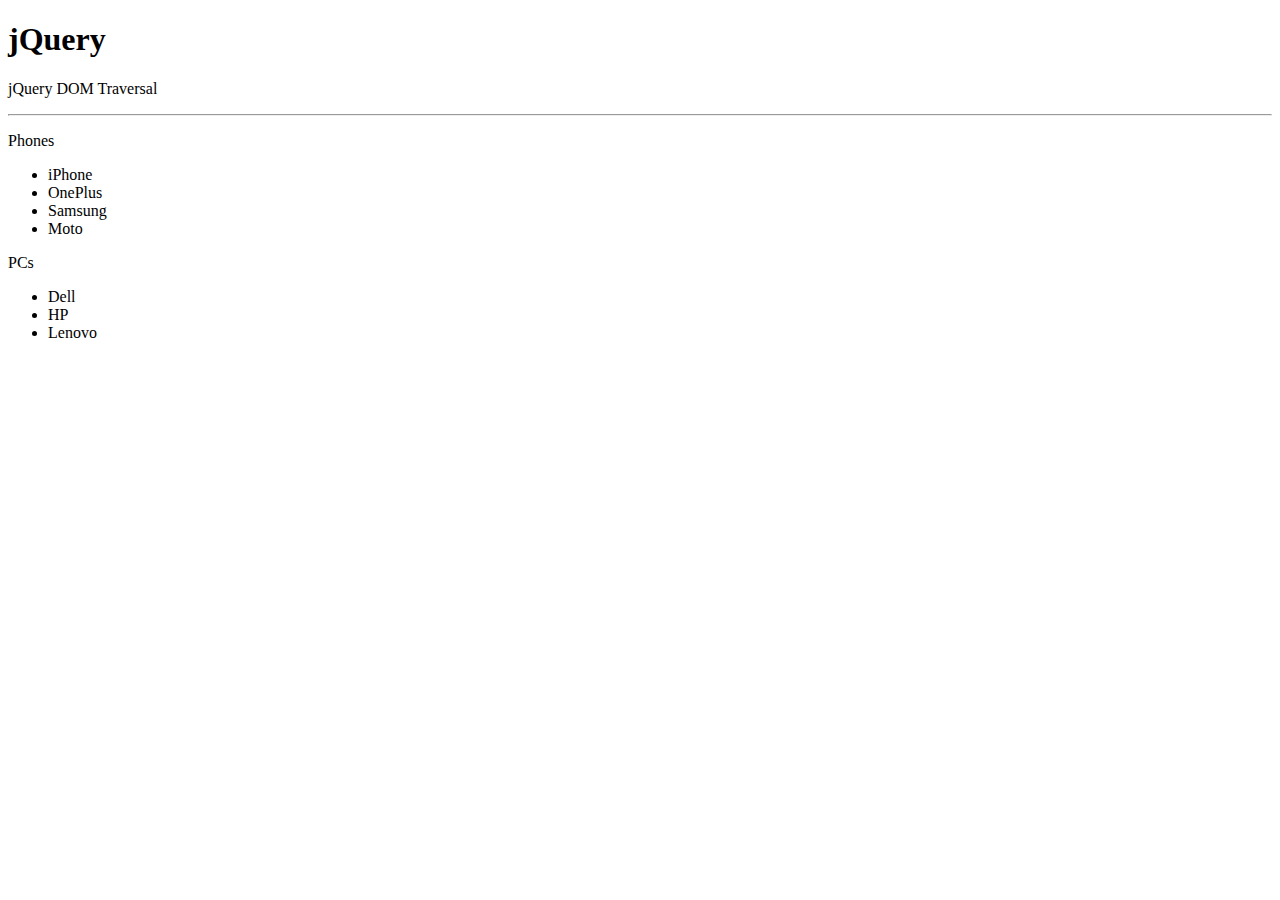
<file: index.html>
<!DOCTYPE html>
<html>

<head>
    <script src="https://ajax.googleapis.com/ajax/libs/jquery/3.6.3/jquery.min.js"></script>
    <script src='./jquerydom.js'></script>
</head>

<body>
    <h1>jQuery</h1>
    <p>jQuery DOM Traversal</p>
    <hr />
    <div id="productList">
        <div>
            <p id="phones">Phones</p>
            <ul id="phoneList">
                <li>iPhone</li>
                <li>OnePlus</li>
                <li>Samsung</li>
                <li>Moto</li>
            </ul>
        </div>
        <div>
            <p id="pcs">PCs</p>
            <div>
                <ul>
                    <li>Dell</li>
                    <li>HP</li>
                    <li>Lenovo</li>
                </ul>
            </div>
        </div>
    </div>
</body>

</html>
</file>
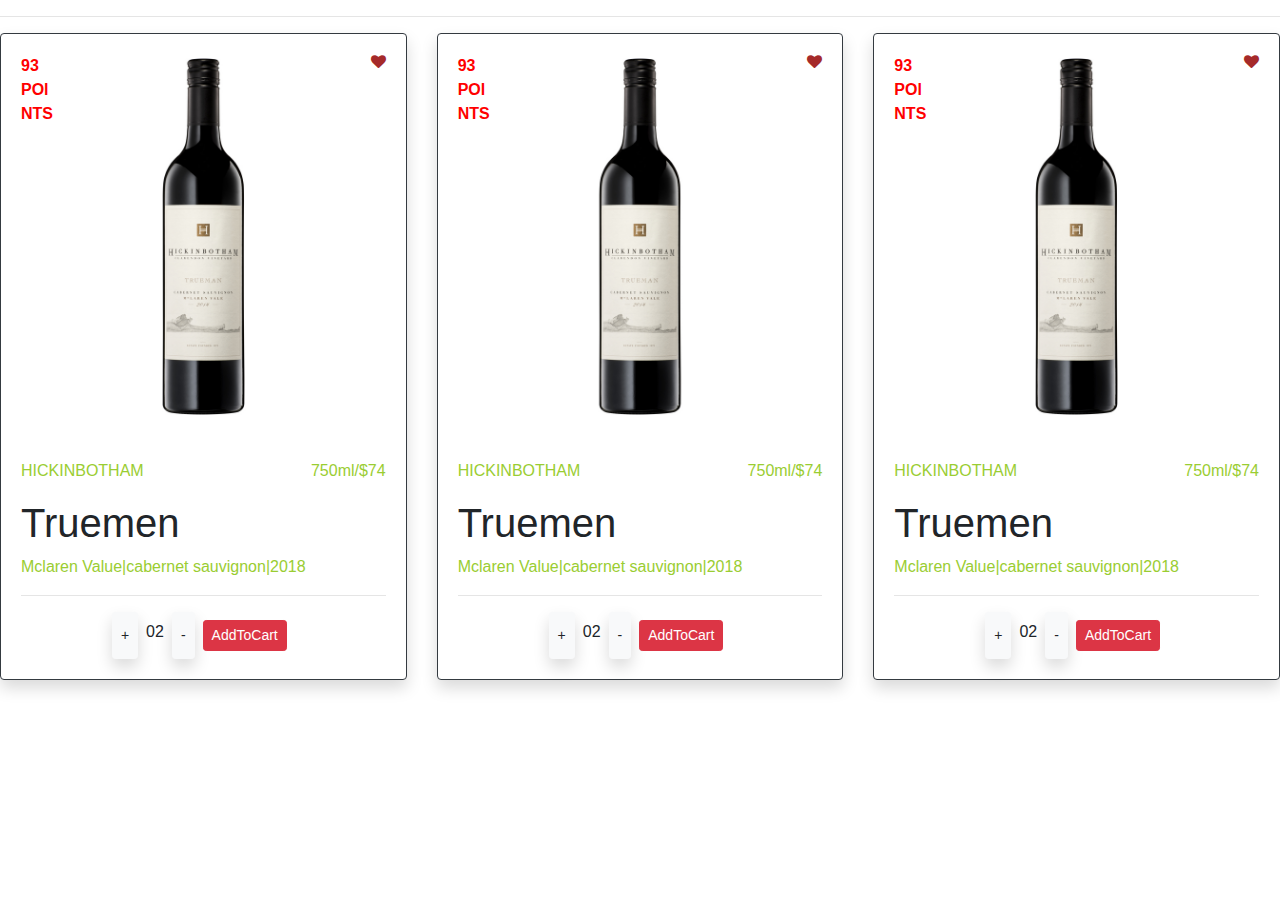
<file: add to cart.html>
<!DOCTYPE html>
<html lang="en">

<head>
  <title>Bootstrap Card</title>
  <meta charset="utf-8">
  <meta name="viewport" content="width=device-width, initial-scale=1">
  <link rel="stylesheet" href="https://cdn.jsdelivr.net/npm/bootstrap@4.6.2/dist/css/bootstrap.min.css">
  <script src="https://cdn.jsdelivr.net/npm/jquery@3.6.4/dist/jquery.slim.min.js"></script>
  <script src="https://cdn.jsdelivr.net/npm/popper.js@1.16.1/dist/umd/popper.min.js"></script>
  <script src="https://cdn.jsdelivr.net/npm/bootstrap@4.6.2/dist/js/bootstrap.bundle.min.js"></script>
  <link rel="stylesheet" href="https://cdnjs.cloudflare.com/ajax/libs/font-awesome/4.7.0/css/font-awesome.min.css">
</head>

<body>

  <hr>
  <div class="row">
    <div class="col-sm-4">
      <div class="card border border-5 border-dark  rounded shadow">
        <img src="image-1933.jpeg" class="card-img-top p-4" alt="...">
        <div class="card-img-overlay">
          <div class="d-flex justify-content-between">
            <p style="color: red;" class="font-weight-bold">93 <br /> POl <br /> NTS</p>
            <i class="fa fa-heart" style="font-size:15px;color: brown;"></i>
          </div>
        </div>
        <div class="card-body">

          <div class="d-flex justify-content-between">
            <p style="color: yellowgreen;">HICKINBOTHAM</p>
            <P style="color: yellowgreen;">750ml/$74</P>
          </div>
          <h1>Truemen</h1>
          <p style="color: yellowgreen;">Mclaren Value|cabernet sauvignon|2018</p>
          <hr>
          <div class="d-flex justify-content-center">
            <button class="btn btn-sm btn-light shadow">+</button>
            <span class="m-2">02</span>
            <button class="btn btn-sm btn-light shadow">-</button>
            <button class="btn btn-sm m-2 btn-danger">AddToCart</button>
          </div>
        </div>
      </div>
    </div>
    <div class="col-sm-4">
      <div class="card border border-5 border-dark  rounded shadow">
        <img src="image-1933.jpeg" class="card-img-top p-4" alt="...">
        <div class="card-img-overlay">
          <div class="d-flex justify-content-between">
            <p style="color: red;" class="font-weight-bold">93 <br /> POl <br /> NTS</p>
            <i class="fa fa-heart" style="font-size:15px;color: brown;"></i>
          </div>
        </div>
        <div class="card-body">

          <div class="d-flex justify-content-between">
            <p style="color: yellowgreen;">HICKINBOTHAM</p>
            <P style="color: yellowgreen;">750ml/$74</P>
          </div>
          <h1>Truemen</h1>
          <p style="color: yellowgreen;">Mclaren Value|cabernet sauvignon|2018</p>
          <hr>
          <div class="d-flex justify-content-center">
            <button class="btn btn-sm btn-light shadow">+</button>
            <span class="m-2">02</span>
            <button class="btn btn-sm btn-light shadow">-</button>
            <button class="btn btn-sm m-2 btn-danger">AddToCart</button>
          </div>
        </div>
      </div>
    </div>

    <div class="col-sm-4">
      <div class="card border border-5 border-dark  rounded shadow">
        <img src="image-1933.jpeg" class="card-img-top p-4" alt="...">
        <div class="card-img-overlay">
          <div class="d-flex justify-content-between">
            <p style="color: red;" class="font-weight-bold">93 <br /> POl <br /> NTS</p>
            <i class="fa fa-heart" style="font-size:15px;color: brown;"></i>
          </div>
        </div>
        <div class="card-body">

          <div class="d-flex justify-content-between">
            <p style="color: yellowgreen;">HICKINBOTHAM</p>
            <P style="color: yellowgreen;">750ml/$74</P>
          </div>
          <h1>Truemen</h1>
          <p style="color: yellowgreen;">Mclaren Value|cabernet sauvignon|2018</p>
          <hr>
          <div class="d-flex justify-content-center">
            <button class="btn btn-sm btn-light shadow">+</button>
            <span class="m-2">02</span>
            <button class="btn btn-sm btn-light shadow">-</button>
            <button class="btn btn-sm m-2 btn-danger">AddToCart</button>
          </div>
        </div>
      </div>
    </div>
  </div>

</body>

</html>
</file>
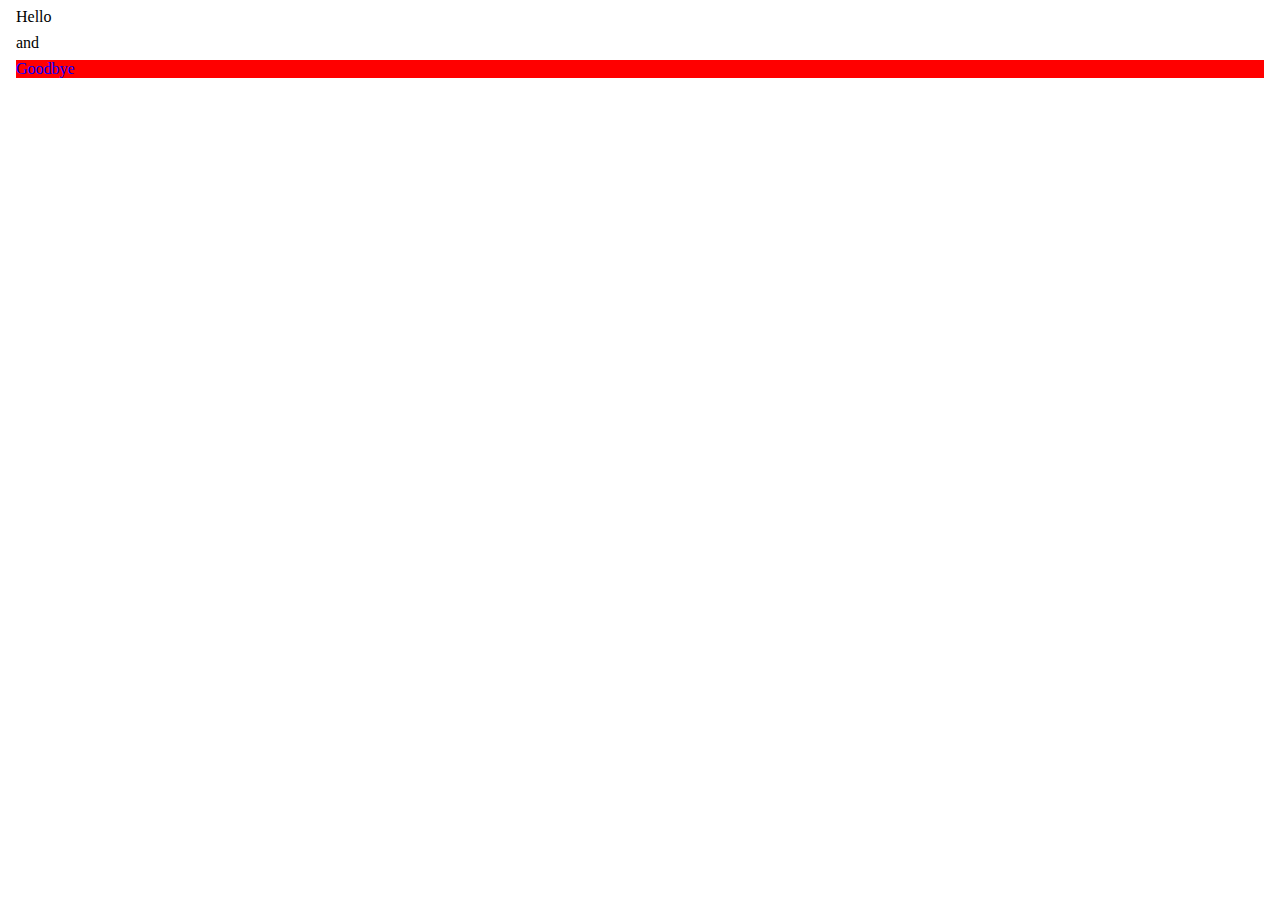
<file: addclass.html>
<!doctype html>
<html lang="en">

<head>
    <meta charset="utf-8">
    <title>addClass demo</title>
    <style>
        p {
            margin: 8px;
            font-size: 16px;
        }

        .hi {
            color: blue;
        }

        .hello {
            background: red;
        }
    </style>
    <script src="https://code.jquery.com/jquery-3.6.3.js"></script>
</head>

<body>

    <p>Hello</p>
    <p>and</p>
    <p>Goodbye</p>

    <script>

        $("p").last().addClass(["hi","hello"]);


    </script>

</body>

</html>
</file>
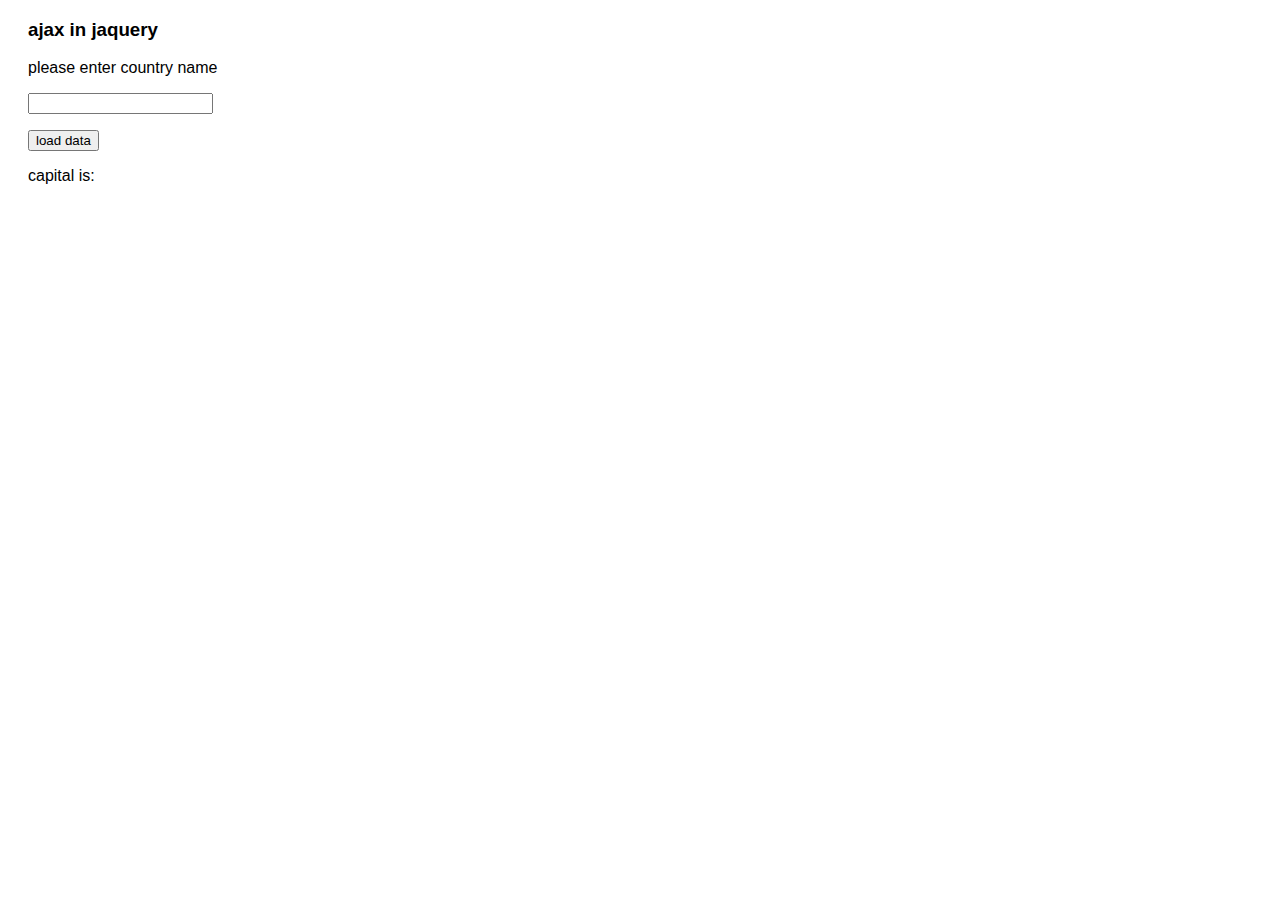
<file: ajax_jquery.html>
<!DOCTYPE html>
<html lang="en">

<head>
    <meta charset="UTF-8">
    <meta http-equiv="X-UA-Compatible" content="IE=edge">
    <meta name="viewport" content="width=device-width, initial-scale=1.0">
    <title>ajax jaquery</title>
    <style>
        body {
            padding-left: 20px;
            font-family: Verdana, Geneva, Tahoma, sans-serif;
        }
    </style>
</head>

<body>
    <h3>ajax in jaquery</h3>
    <p>please enter country name</p>
    <input type="text" name="country" id="country">
    <p>
        <button type="button" id="btn-load-data">load data</button>
    </p>
    capital is:<span id="capital"></span>
    <script src="https://code.jquery.com/jquery-2.2.4.min.js"
        integrity="sha256-BbhdlvQf/xTY9gja0Dq3HiwQF8LaCRTXxZKRutelT44=" crossorigin="anonymous"></script>
    <script>
        $(document).ready(function () {
            var country = $("#country").val();
            var url = "https://restcountries.com/v3.1/name/" + country + "?fullText=true";
            $.ajax({
                "url": url,
                "success": function (response) {
                    var capital = response[0].capital;
                    $("#capital").html(capital);
                }
            });
        });

    </script>

</body>

</html>
</file>
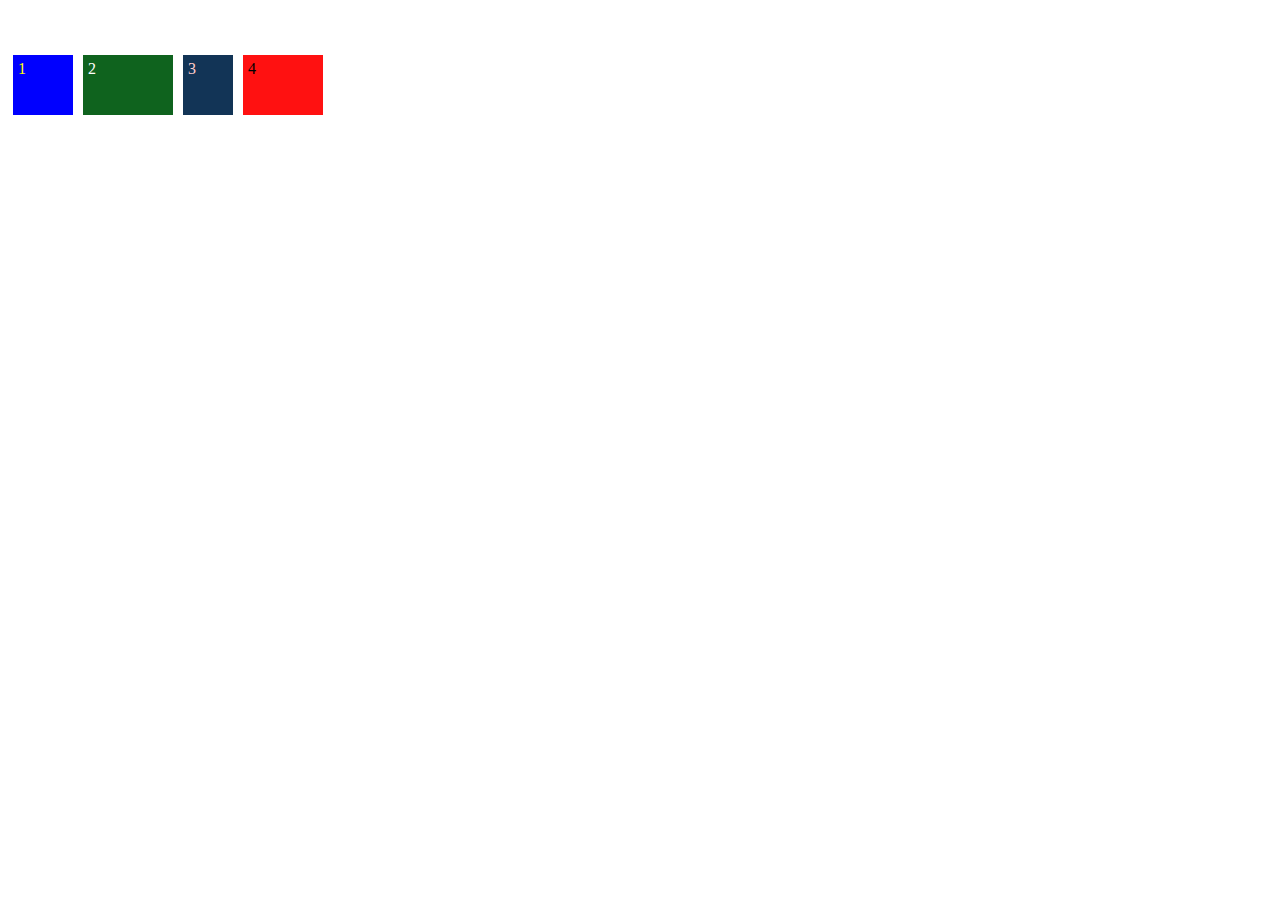
<file: css.html>
<!doctype html>
<html lang="en">

<head>
    <meta charset="utf-8">
    <title>css demo</title>
    <style>
        div {
            height: 50px;
            margin: 5px;
            padding: 5px;
            float: left;
        }

        #box1 {
            width: 50px;
            color: yellow;
            background-color: blue;
        }

        #box2 {
            width: 80px;
            color: rgb(255, 255, 255);
            background-color: rgb(15, 99, 30);
        }

        #box3 {
            width: 40px;
            color: #fcc;
            background-color: #123456;
        }

        #box4 {
            width: 70px;
            background-color: #f11;
        }
    </style>
    <script src="https://code.jquery.com/jquery-3.6.3.js"></script>
</head>

<body>

    <p id="result">&nbsp;</p>
    <div id="box1">1</div>
    <div id="box2">2</div>
    <div id="box3">3</div>
    <div id="box4">4</div>

    <script>
        $("div").on("click", function () {
            var html = ["The clicked div has the following styles:"];

            var styleProps = $(this).css(["width", "height", "color", "background-color"]);
            $.each(styleProps, function (prop, value) {
                html.push(prop + ": " + value);
            });

            $("#result").html(html.join("<br>"));
        });
    </script>

</body>

</html>
</file>
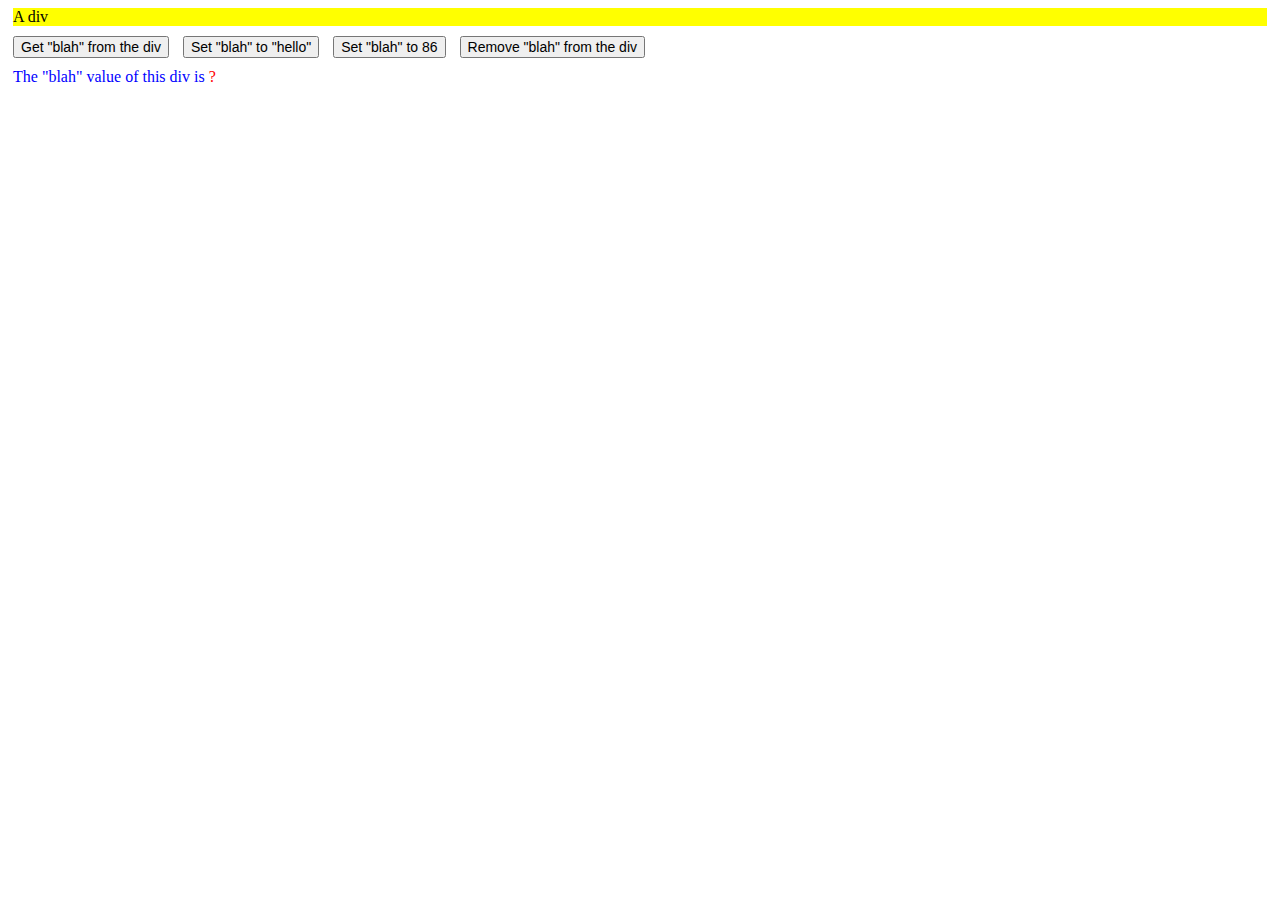
<file: data.html>
<!doctype html>
<html lang="en">

<head>
    <meta charset="utf-8">
    <title>data demo</title>
    <style>
        div {
            margin: 5px;
            background: yellow;
        }

        button {
            margin: 5px;
            font-size: 14px;
        }

        p {
            margin: 5px;
            color: blue;
        }

        span {
            color: red;
        }
    </style>
    <script src="https://code.jquery.com/jquery-3.6.3.js"></script>
</head>

<body>

    <div>A div</div>
    <button>Get "blah" from the div</button>
    <button>Set "blah" to "hello"</button>
    <button>Set "blah" to 86</button>
    <button>Remove "blah" from the div</button>
    <p>The "blah" value of this div is <span>?</span></p>

    <script>
        $("button").on("click", function () {
            var value;

            switch ($("button").index(this)) {
                case 0:
                    value = $("div").data("blah");
                    break;
                case 1:
                    $("div").data("blah", "hello");
                    value = "Stored!";
                    break;
                case 2:
                    $("div").data("blah", 86);
                    value = "hello!";
                    break;
                case 3:
                    $("div").removeData("blah");
                    value = "Removed!";
                    break;
            }

            $("span").text("" + value);
        });
    </script>

</body>

</html>
</file>
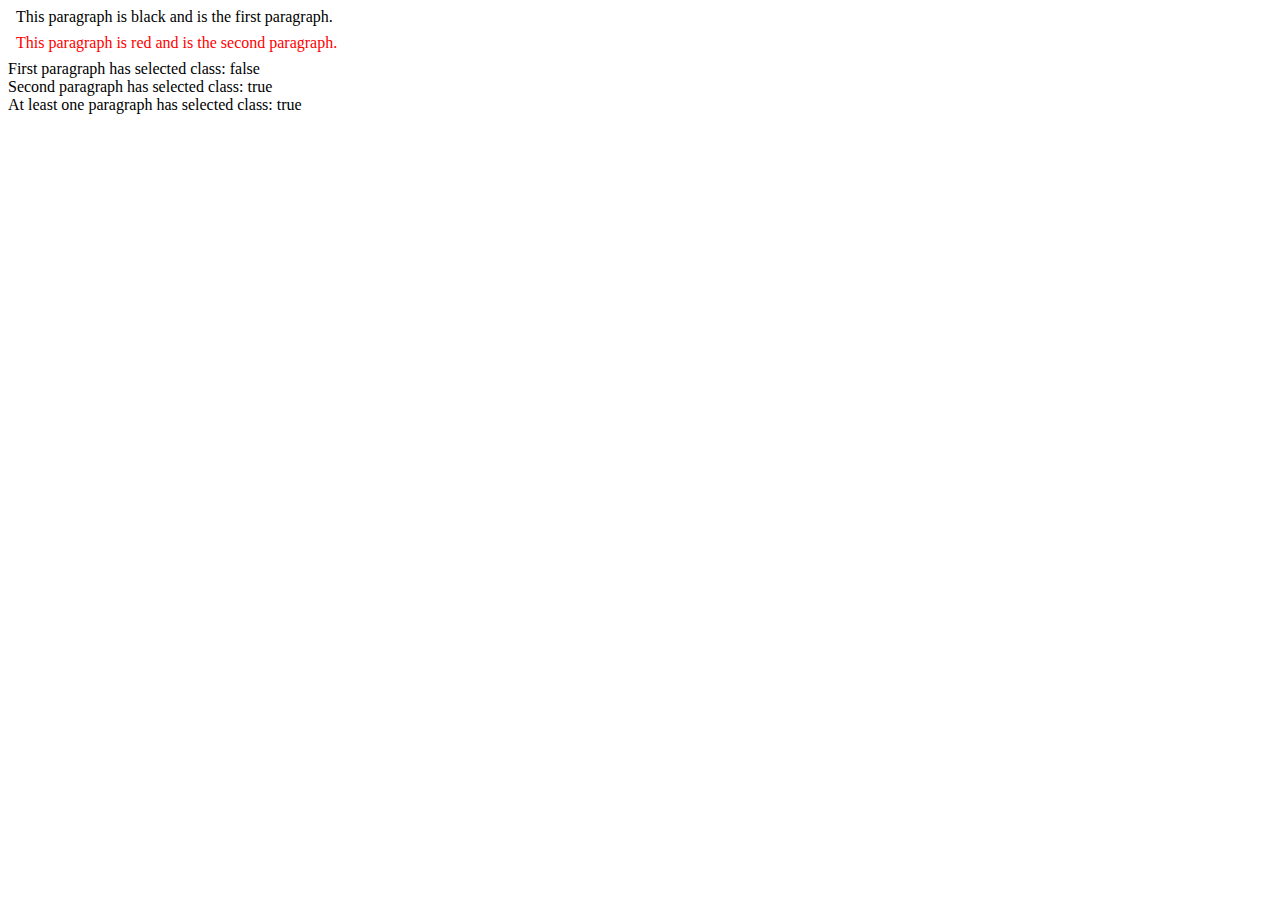
<file: hasclass.html>
<!doctype html>
<html lang="en">
<head>
  <meta charset="utf-8">
  <title>hasClass demo</title>
  <style>
  p {
    margin: 8px;
    font-size: 16px;
  }
  .selected {
    color: red;
  }
  </style>
  <script src="https://code.jquery.com/jquery-3.6.3.js"></script>
</head>
<body>
 
<p>This paragraph is black and is the first paragraph.</p>
<p class="selected">This paragraph is red and is the second paragraph.</p>
<div id="result1">First paragraph has selected class: </div>
<div id="result2">Second paragraph has selected class: </div>
<div id="result3">At least one paragraph has selected class: </div>
 
<script>
$( "#result1" ).append( $( "p" ).first().hasClass( "selected" ).toString() );
$( "#result2" ).append( $( "p" ).last().hasClass( "selected" ).toString() );
$( "#result3" ).append( $( "p" ).hasClass( "selected" ).toString() ) ;
</script>
 
</body>
</html>
</file>
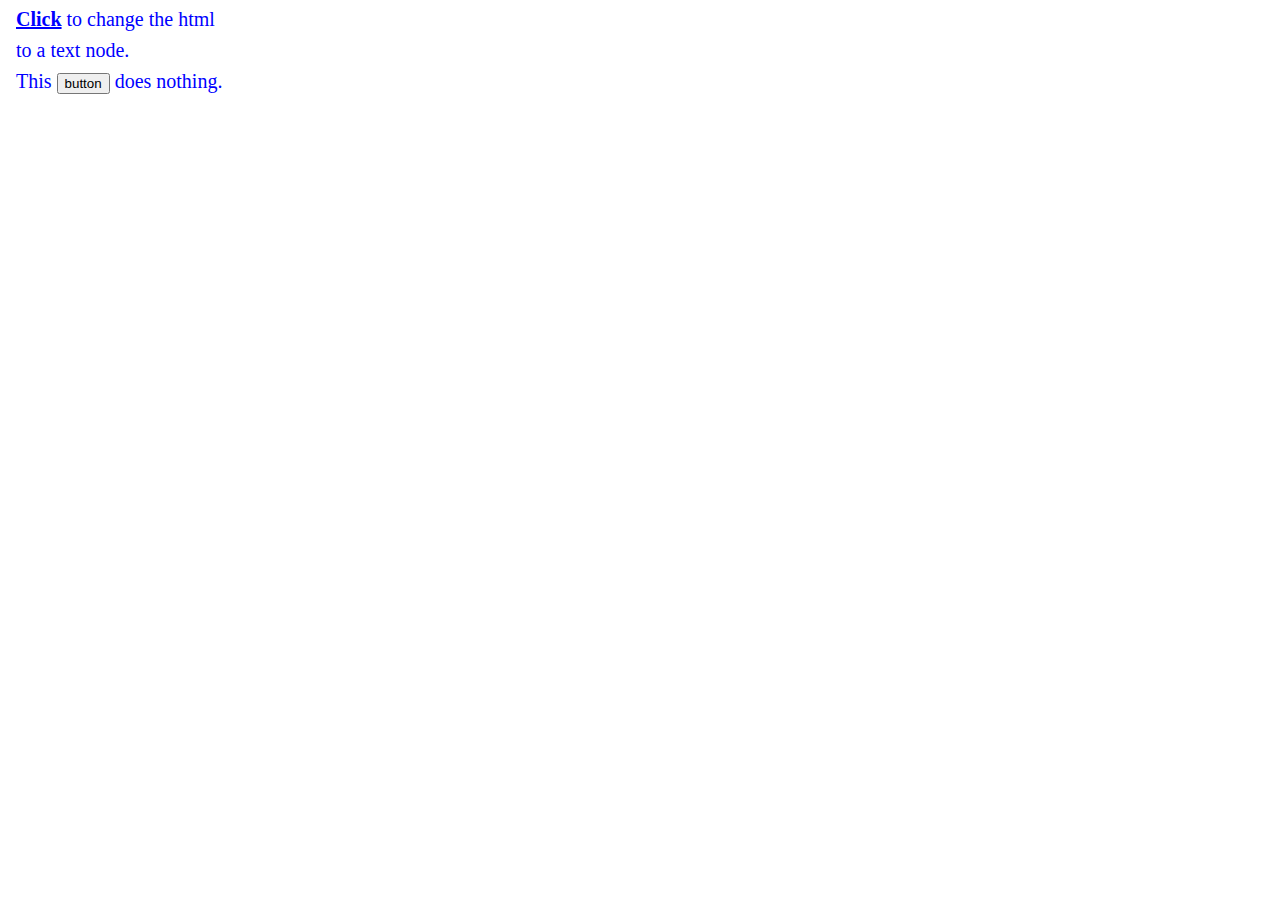
<file: html.html>
<!doctype html>
<html lang="en">

<head>
  <meta charset="utf-8">
  <title>html demo</title>
  <style>
    p {
      margin: 8px;
      font-size: 20px;
      color: blue;
      cursor: pointer;
    }

    b {
      text-decoration: underline;
    }

    button {
      cursor: pointer;
    }
  </style>
  <script src="https://code.jquery.com/jquery-3.6.3.js"></script>
</head>

<body>

  <p>
    <b>Click</b> to change the <span id="tag">html</span>
  </p>
  <p>
    to a <span id="text">text</span> node.
  </p>
  <p>
    This <button name="nada">button</button> does nothing.
  </p>

  <script>
    $("p").on("click", function () {
      var htmlString = $(this).html();
      $(this).text(htmlString);
    });
  </script>

</body>

</html>
</file>
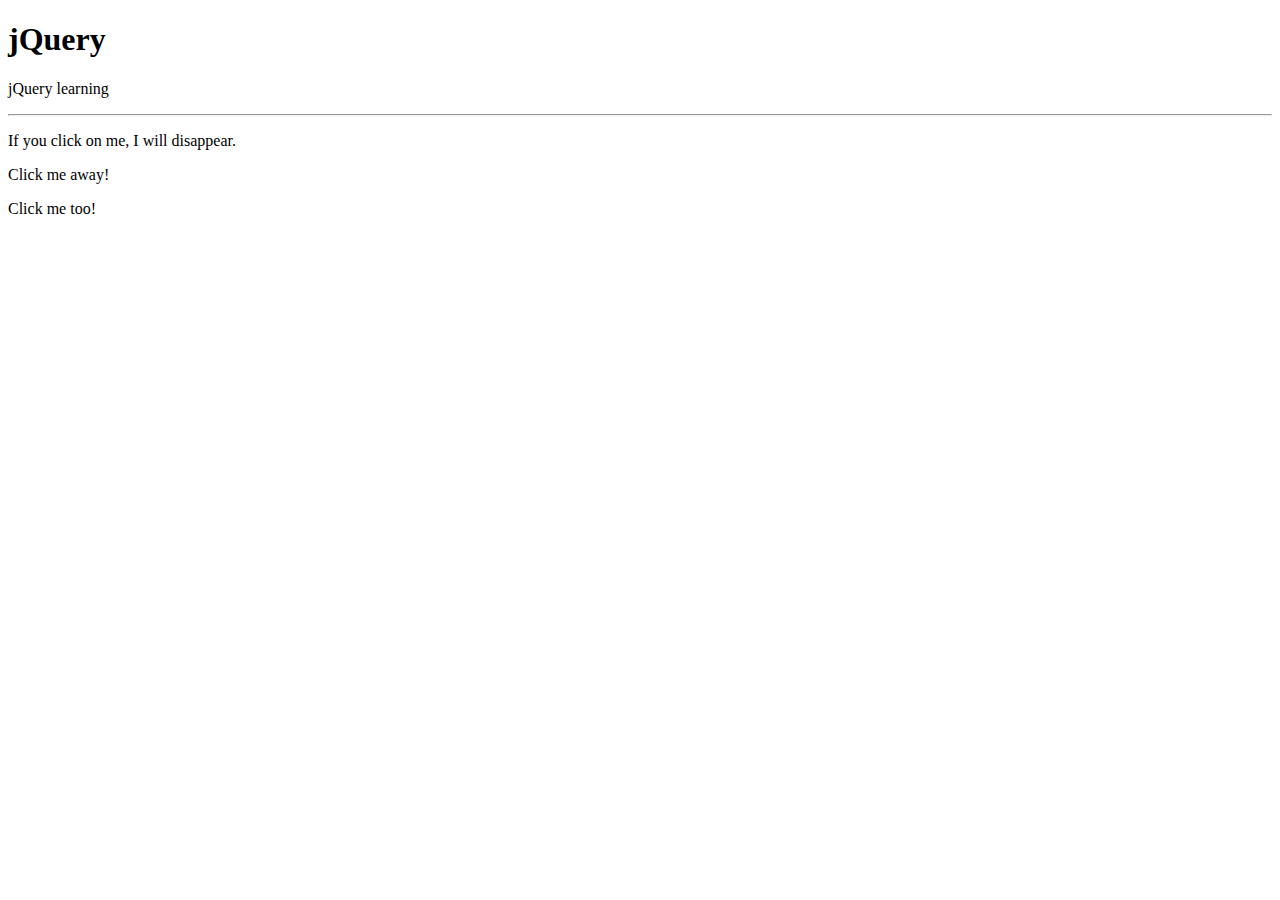
<file: jquery.html>
<!DOCTYPE html>
<html>

<head>
    <script src="https://ajax.googleapis.com/ajax/libs/jquery/3.6.3/jquery.min.js"></script>
    <script src='./jquery.js'></script>
    <title>JQuery</title>
</head>

<body>

    <h1>jQuery</h1>
    <p>jQuery learning</p>
    <hr />

    <div id="p4">
        <p id="p1">If you click on me, I will disappear.</p>
        <p id="p2">Click me away!</p>
        <p id="p3">Click me too!</p>
    </div>


</body>

</html>
</file>
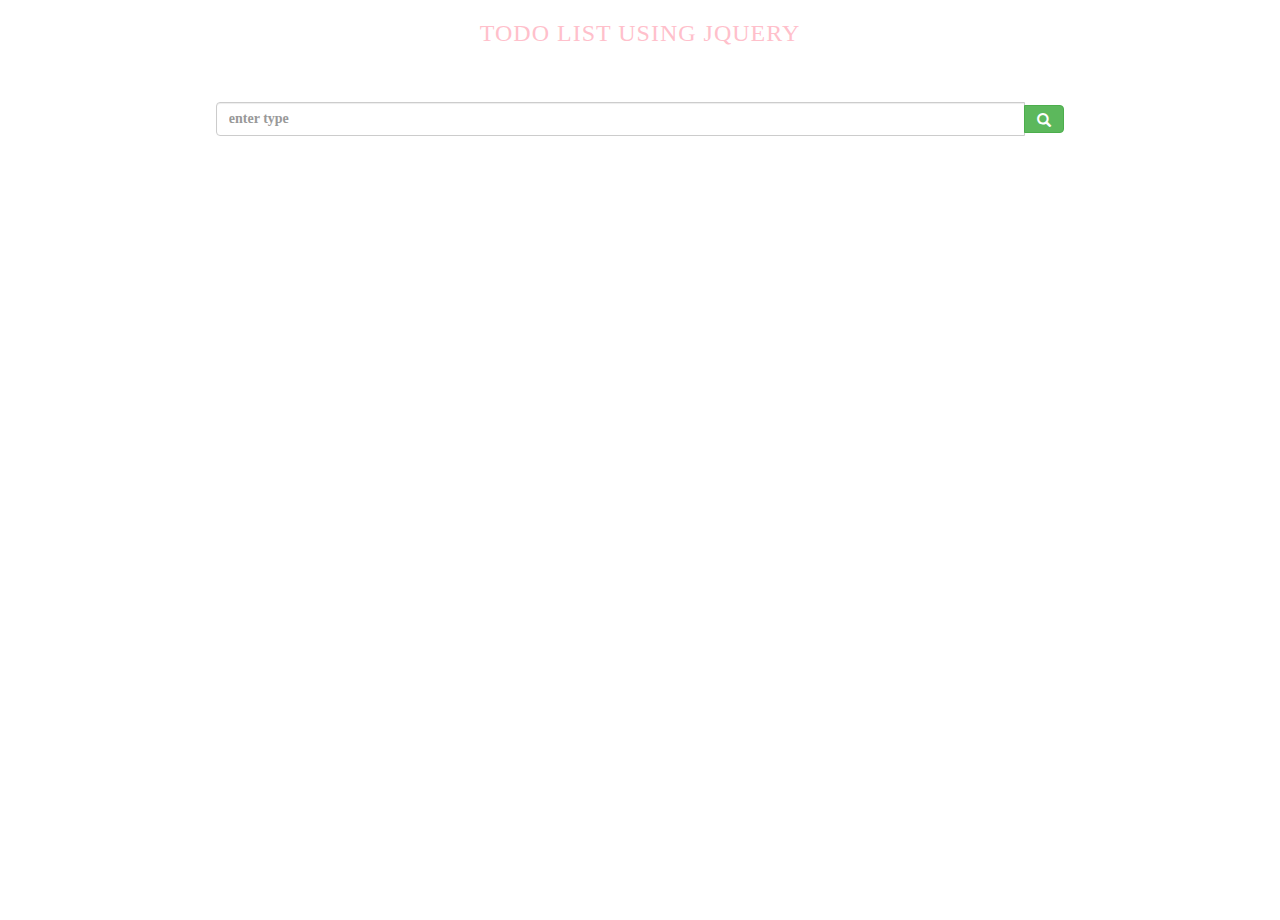
<file: todo.html>
<! DOCTYPE html>
    <html lang="en">

    <head>
        <meta charset="utf-8" />
        <title> jQuery </title>
        <link rel="stylesheet" href="https://maxcdn.bootstrapcdn.com/bootstrap/3.4.1/css/bootstrap.min.css">
        <script src="https://ajax.googleapis.com/ajax/libs/jquery/3.4.1/jquery.min.js">  </script>
        <script src="https://maxcdn.bootstrapcdn.com/bootstrap/3.4.1/js/bootstrap.min.js"></script>
        <script src="https://code.jquery.com/jquery-3.4.1.js"
            integrity="sha256-WpOohJOqMqqyKL9FccASB9O0KwACQJpFTUBLTYOVvVU=" crossorigin="anonymous"> </script>
        <link rel="stylesheet" type="text/css" href="todo.css">
    </head>

    <body>

        <h3>todo list using jQuery </h3>
        <br />
        <br />
        <center>
            <div class="foot">
                <div class="row">
                    <div class="col-sm-1"> </div>
                    <div class="col-sm-10">
                        <div class="input-group">
                            <input type="text" class="form-control" placeholder="enter type" id="text">
                            <div class="input-group-btn">
                                <button class="btn btn-success">
                                    <i class="glyphicon glyphicon-search"></i>
                                </button>
                            </div>
                        </div>
                        <br>
                    </div>
                </div>
            </div>
            <br>
            <br>
            <div class="container">
            </div>
            <script src="todo.js"></script>
        </center>
    </body>

    </html>
</file>
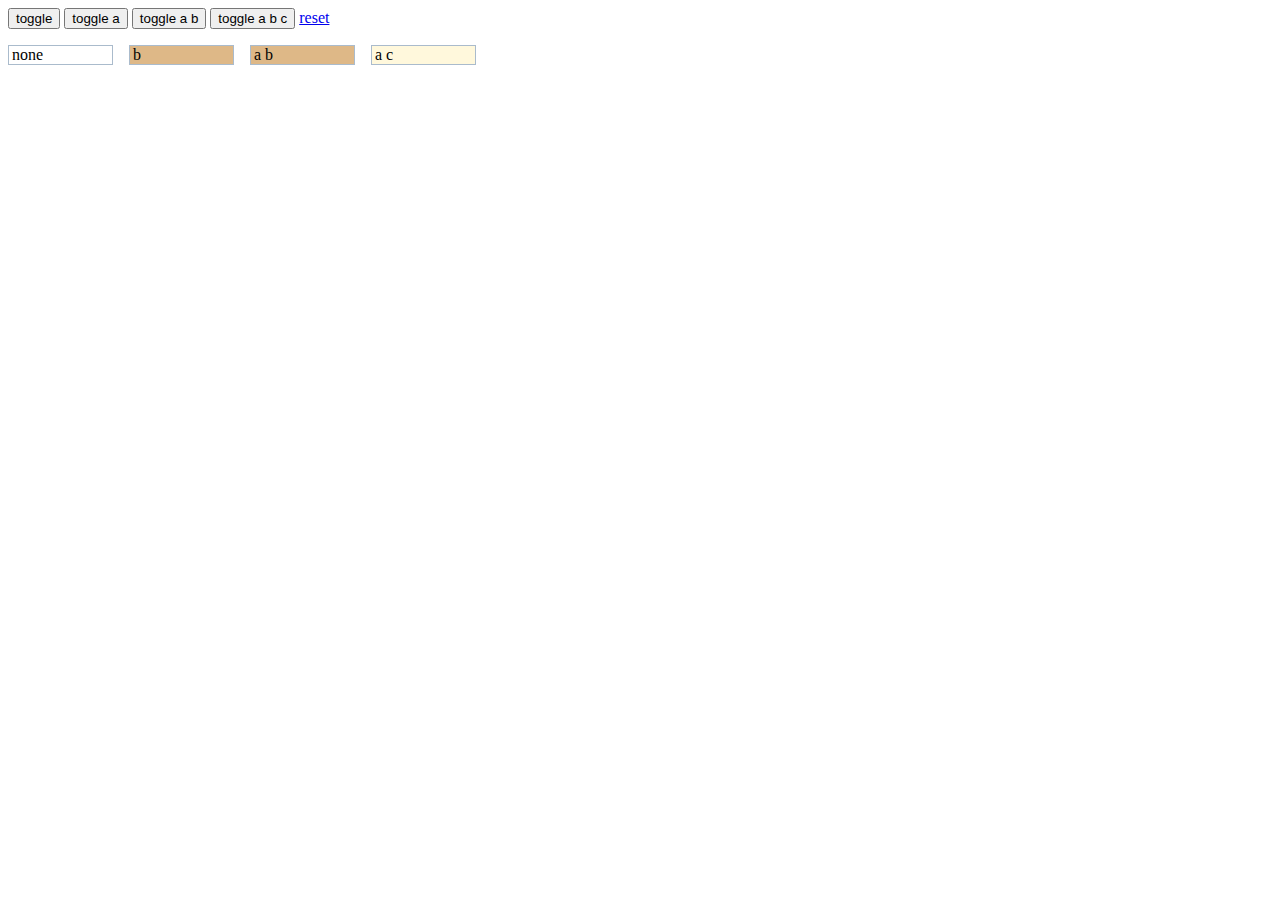
<file: toggelclass.html>
<!doctype html>
<html lang="en">

<head>
    <meta charset="utf-8">
    <title>toggleClass demo</title>
    <style>
        .wrap>div {
            float: left;
            width: 100px;
            margin: 1em 1em 0 0;
            padding-left: 3px;
            border: 1px solid #abc;
        }

        div.b {
            background-color: aqua;
        }

        div.b {
            background-color: burlywood;
        }

        div.c {
            background-color: cornsilk;
        }
    </style>
    <script src="https://code.jquery.com/jquery-3.6.3.js"></script>
</head>

<body>

    <div class="buttons">
        <button>toggle</button>
        <button class="a">toggle a</button>
        <button class="a b">toggle a b</button>
        <button class="a b c ">toggle a b c</button>
        <a href="#">reset</a>
    </div>
    <div class="wrap">
        <div></div>
        <div class="b"></div>
        <div class="a b"></div>
        <div class="a c"></div>
    </div>

    <script>
        var cls = ["", "a", "a b", "a b c"];
        var divs = $("div.wrap").children();
        var appendClass = function () {
            divs.append(function () {
                return "<div>" + (this.className || "none") + "</div>";
            });
        };

        appendClass();

        $("button").on("click", function () {
            var tc = this.className || undefined;
            divs.toggleClass(tc);
            appendClass();
        });

        $("a").on("click", function (event) {
            event.preventDefault();
            divs.empty().each(function (i) {
                this.className = cls[i];
            });
            appendClass();
        });
    </script>

</body>

</html>
</file>
<file: todo.css>
.container {
    width: 80%;
    height: auto;
}

.foot {
    position: fixed;
    left: 10%;
    width: 80%;
    text-align: center;
}

h3 {
    text-align: center;
    font-weight: normal;
    color: pink;
    text-transform: uppercase;
    font-size: 1.5em;
    white-space: nowrap;
    z-index: 1000;
    font-family: 'Bangers', cursive;
   
}


body {
    color: pink;
    font-family: 'Raleway';
    font-size: 1.6rem;
    font-weight: 700;
    letter-spacing: 1px;
    height: 100vh;
    margin: 0;
    text-transform: uppercase;
}

.alert-success {
    color: red;
    background-color: #dff0d8;
    font-family: 'Bangers', cursive;
    border-color: #d6e9c6;
    font-weight: bold;
}
</file>
